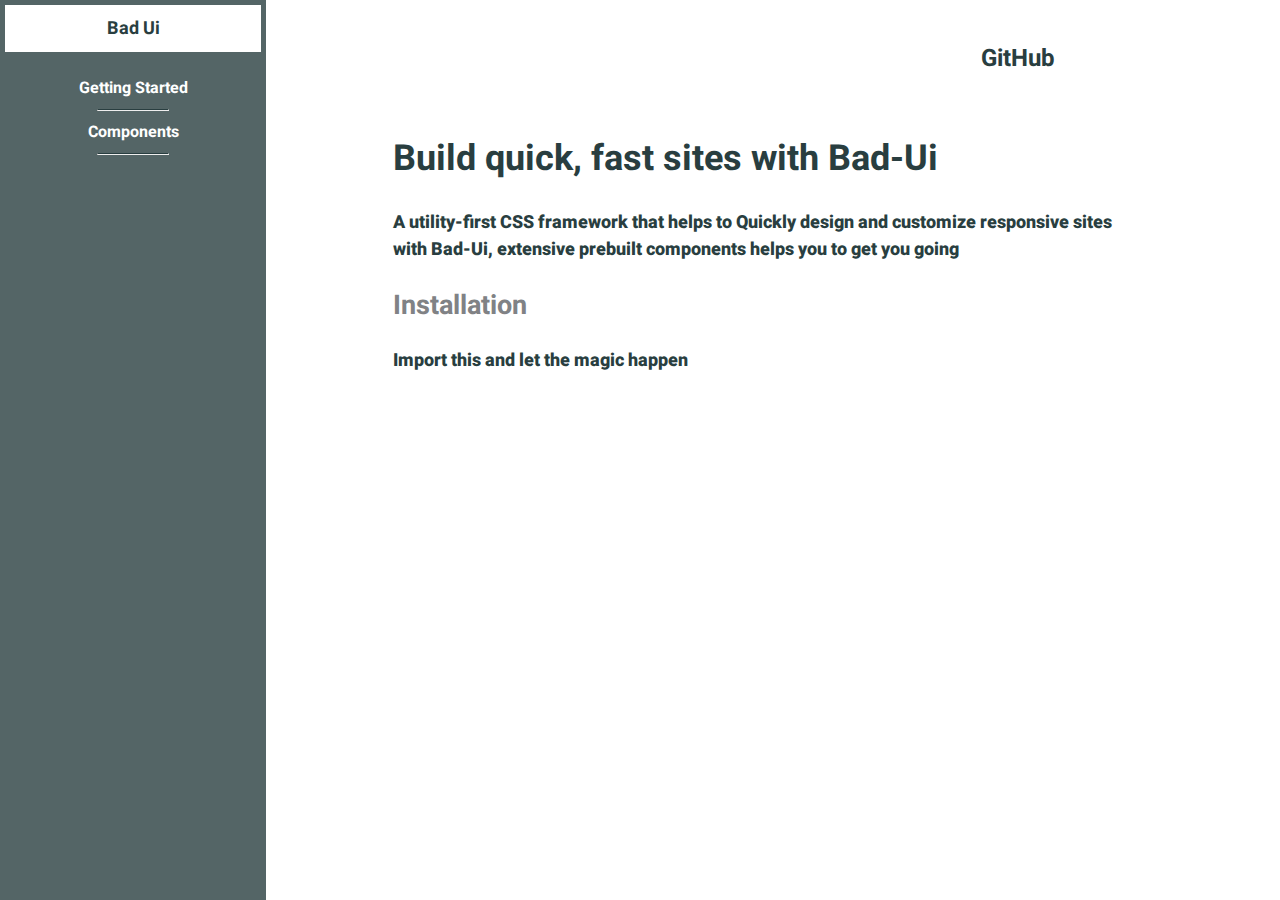
<file: index.html>
<!DOCTYPE html>
<html lang="en">

<head>
    <meta charset="UTF-8">
    <meta http-equiv="X-UA-Compatible" content="IE=edge">
    <meta name="viewport" content="width=device-width, initial-scale=1.0">
    <link rel="stylesheet" href="main.css">
    <title>Bad Ui</title>
</head>

<body>
    <header>
        <h2> <a href="https://github.com/deepak-07"><i class="fab fa-github"></i>GitHub </a></h2>
    </header>
    <nav>
        <div class="sideNav">
            <div class="myLogo">
                <a href="/index.html">
                Bad Ui</a>
            </div>
            <br>
            <a href="index.html"> Getting Started</a>
            <hr>
            <a href="Components/allComponents.html"> Components</a>
            <hr>
            <!-- <a href="Components/allComponents.html#about-section"> About</a>
        <hr> -->
        </div>
    </nav>
    <main>
        <h1>Build quick, fast sites with Bad-Ui</h1>
        A utility-first CSS framework that helps to Quickly design and customize responsive sites with Bad-Ui, extensive prebuilt components helps you to get you going
        <h2>Installation</h2>
        <p>Import this and let the magic happen</p>
        <div class="carbon-code">
            <iframe src="https://carbon.now.sh/embed?bg=rgba%28240%2C216%2C226%2C1%29&t=night-owl&wt=bw&l=htmlmixed&ds=false&dsyoff=20px&dsblur=69px&wc=false&wa=true&pv=81px&ph=36px&ln=true&fl=1&fm=Droid+Sans+Mono&fs=13.5px&lh=142%25&si=false&es=2x&wm=false&code=%253Clink%2520href%253D%2522https%253A%252F%252Fbad-u1.netlify.app%252Fcomponents%252Fcomponent.css%2522%250A%2520%2520rel%253D%2522stylesheet%2522%252F%253E"
                style="width: 662px; height: 248px; border:0; transform: scale(1); overflow:hidden;" sandbox="allow-scripts allow-same-origin">
</iframe>
        </div>
    </main>
</body>

</html>
</file>
<file: main.css>
@import url('https://fonts.googleapis.com/css2?family=Heebo:wght@300&display=swap');
:root {
    --primary-color: rgb(41, 62, 64);
    --secondary-color: rgb(84, 101, 102);
    --body-color: rgb(247, 247, 247);
    --success-color: #24c724c0;
    --lit-green-color: #cbf1cb;
    --warning-color: #f5bf37;
    --lit-yellow-color: #eeeea5;
    --failure-color: #f13c3c;
    --lit-red-color: #f1bdbd;
    --white-color: #fff;
    --offwhite-color: #808285;
}

h2 {
    color: var(--offwhite-color);
}

body {
    display: grid;
    grid-template-areas: "head head" "nav main" "nav main";
    grid-template-rows: 95px 1fr;
    grid-template-columns: 230px 1fr;
    background-color: var(--white-color);
    font-family: 'Heebo', sans-serif;
    overflow-x: hidden;
}

body>header {
    grid-area: head;
    justify-content: space-between;
    padding: 1% 77%;
    min-width: 90%;
    position: relative;
}

body>header>h2>a {
    text-decoration: none;
    color: var(--primary-color);
}

.sections {
    grid-area: main;
    border-radius: 15px;
    padding: 8px 38px;
    position: absolute;
    background-color: var(--white-color);
}

.sideNav {
    grid-area: nav;
    position: fixed;
    z-index: 1;
    width: 20%;
    height: 100%;
    top: 0;
    left: 0;
    text-align: center;
    background-color: var(--secondary-color);
    padding: 5px 5px;
}

.sideNav>a {
    text-decoration: none;
    padding: 5px 5px;
    color: var(--white-color);
    font-weight: bold;
    text-align: center;
}

.sideNav>a:hover {
    background-color: var(--primary-color);
    border-radius: 5px;
    opacity: 0.7;
    padding: 5px 5px;
}

hr {
    border-top: 1px solid var(--primary-color);
    font-size: large;
    outline: none;
    width: 70px;
}

body>main {
    padding: 5px 15%;
    font-size: large;
    font-weight: 800;
    color: var(--primary-color);
}

.carbon-code {
    margin: auto;
    height: max-content;
}

.myLogo {
    background-color: var(--white-color);
    font-weight: bolder;
    font-size: large;
    padding: 10px 10px;
}

.myLogo>a {
    text-decoration: none;
    color: var(--primary-color);
}
</file>
